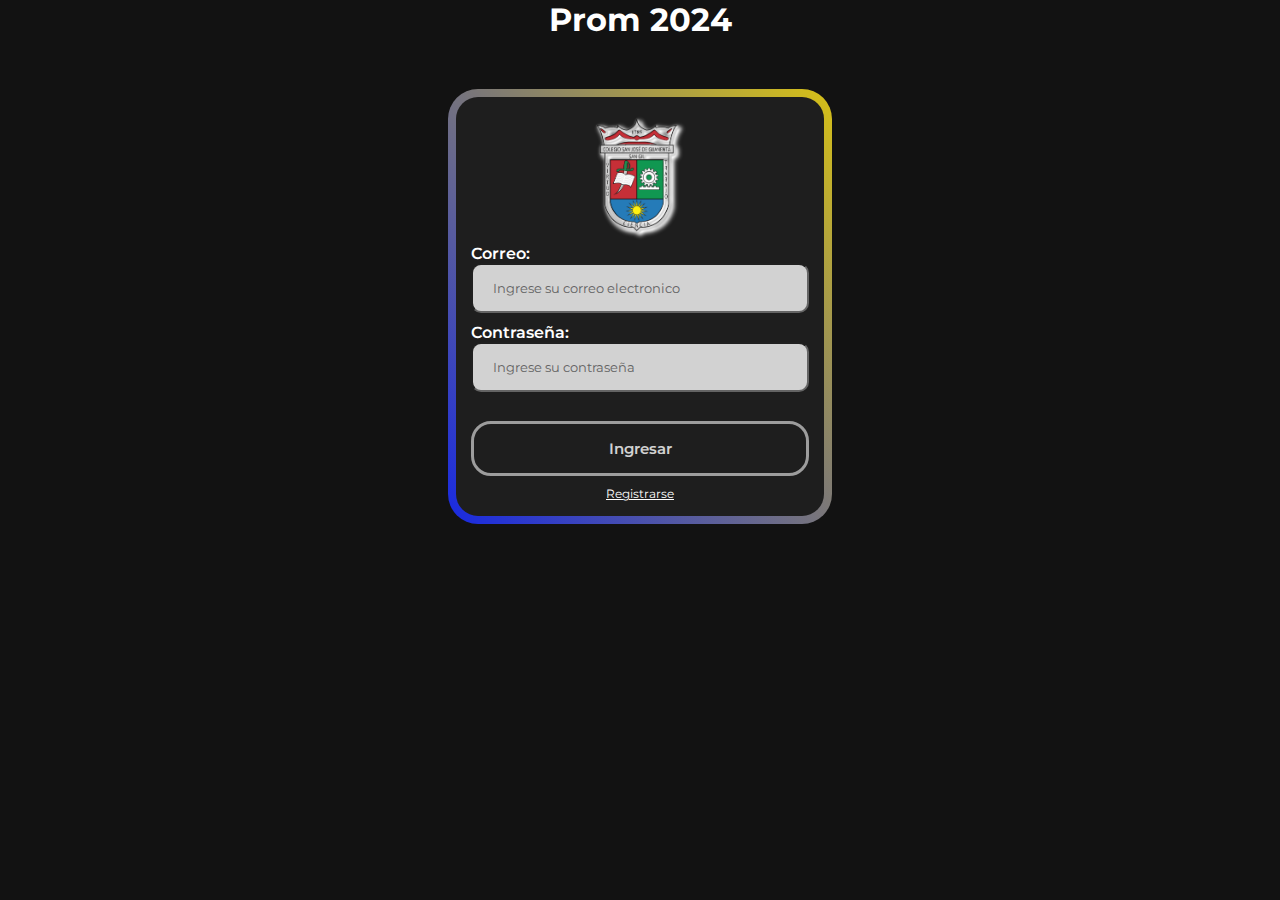
<file: index.html>
<!DOCTYPE html>
<html lang="en">
<head>
    <meta charset="UTF-8">
    <meta name="viewport" content="width=device-width, initial-scale=1.0">
    <link rel="stylesheet" href="estilos.css">
    <title>Login</title>
</head>
<body class="index">
    <h1>Prom 2024</h1>
    <div class="login">
        <form action="" method="post">
            <div>
                <img src="img/escudo-blanco.png" alt="Escudo">
            </div>

            <p>Correo:</p>
            <input type="text" placeholder="Ingrese su correo electronico" name="usuario">


            <p>Contraseña:</p>
            <input type="password" placeholder="Ingrese su contraseña" name="clave">
            <br>
            <input type="submit" value="Ingresar">
            <a href="#">Registrarse</a>
        </form>
    </div>

</body>
</html>
</file>
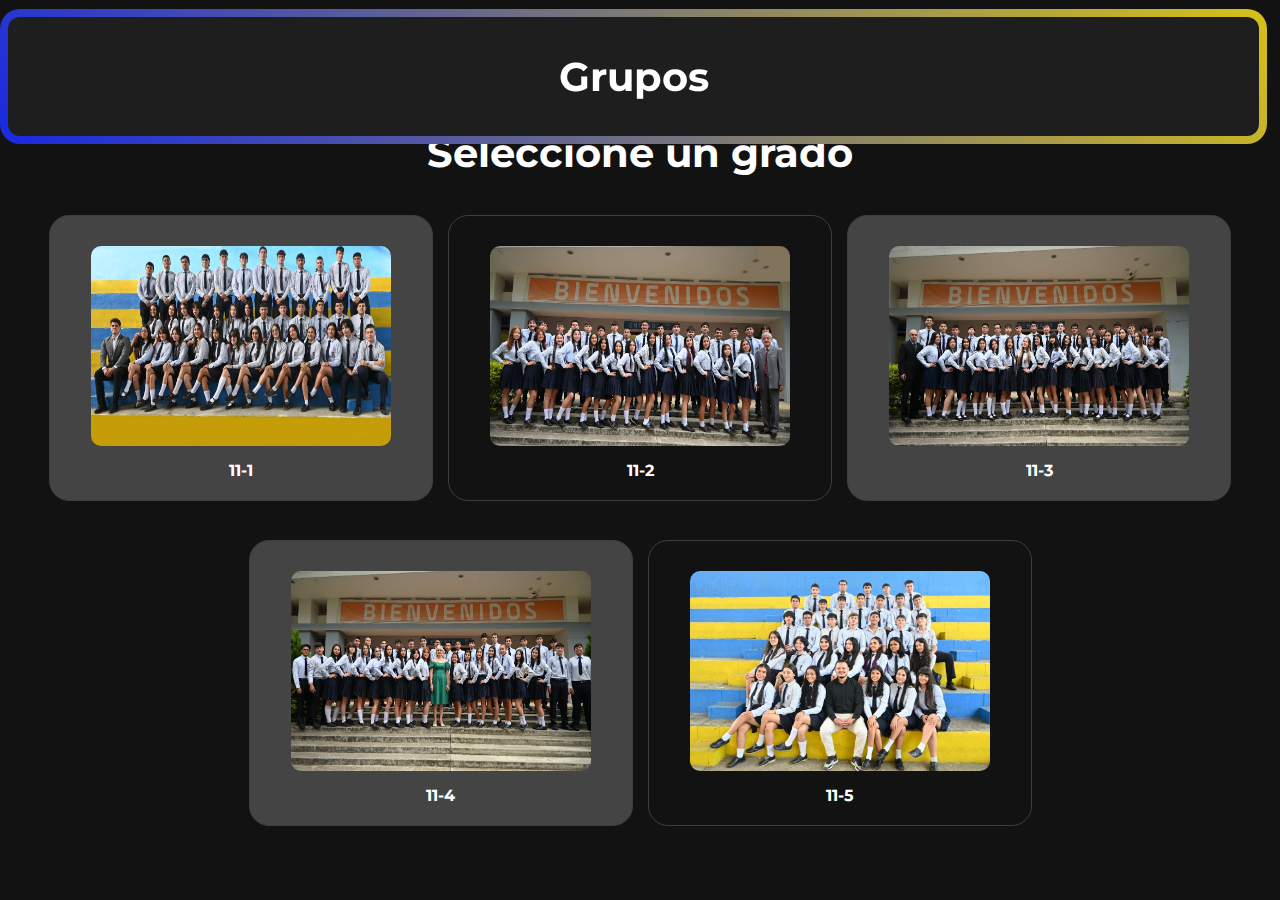
<file: info.html>
<!DOCTYPE html>
<html lang="en">
<head>
    <meta charset="UTF-8">
    <meta name="viewport" content="width=device-width, initial-scale=1.0">
    <title>Document</title>
    <link rel="stylesheet" href="estilos.css">
    <script src="main.js"></script>
</head>

<body class="mosaicos">
    <div class="header">
        <h1>Grupos</h1>
    </div>
    <h2>Seleccione un grado</h2>
        <div class="container">
            <div class="section">
                <img class="img" onclick="expandSection(this)" src="img/11-1.jpeg" alt="11-1" width="300" height="200">
                <h4>11-1</h4>
            </div>
            <div class="section">
                <img class="img" src="img/11-2.jpeg" alt="11-2" width="300" height="200">
                <h4>11-2</h4>
            </div>
            <div class="section">
                <img class="img" src="img/11-3.jpeg" alt="11-3" width="300" height="200">
                <h4>11-3</h4>
            </div>
        </div>
    <div class="container" >
        <div class="section">
            <img class="img" src="img/11-4.jpeg" alt="11-4" width="300" height="200">
                <h4>11-4</h4>
        </div>
        <div class="section">
            <img class="img" src="img/11-5.jpeg" alt="11-5" width="300" height="200">
                <h4>11-5</h4>
        </div>
        <script src="main.js"></script>
</body>
</html>
</file>
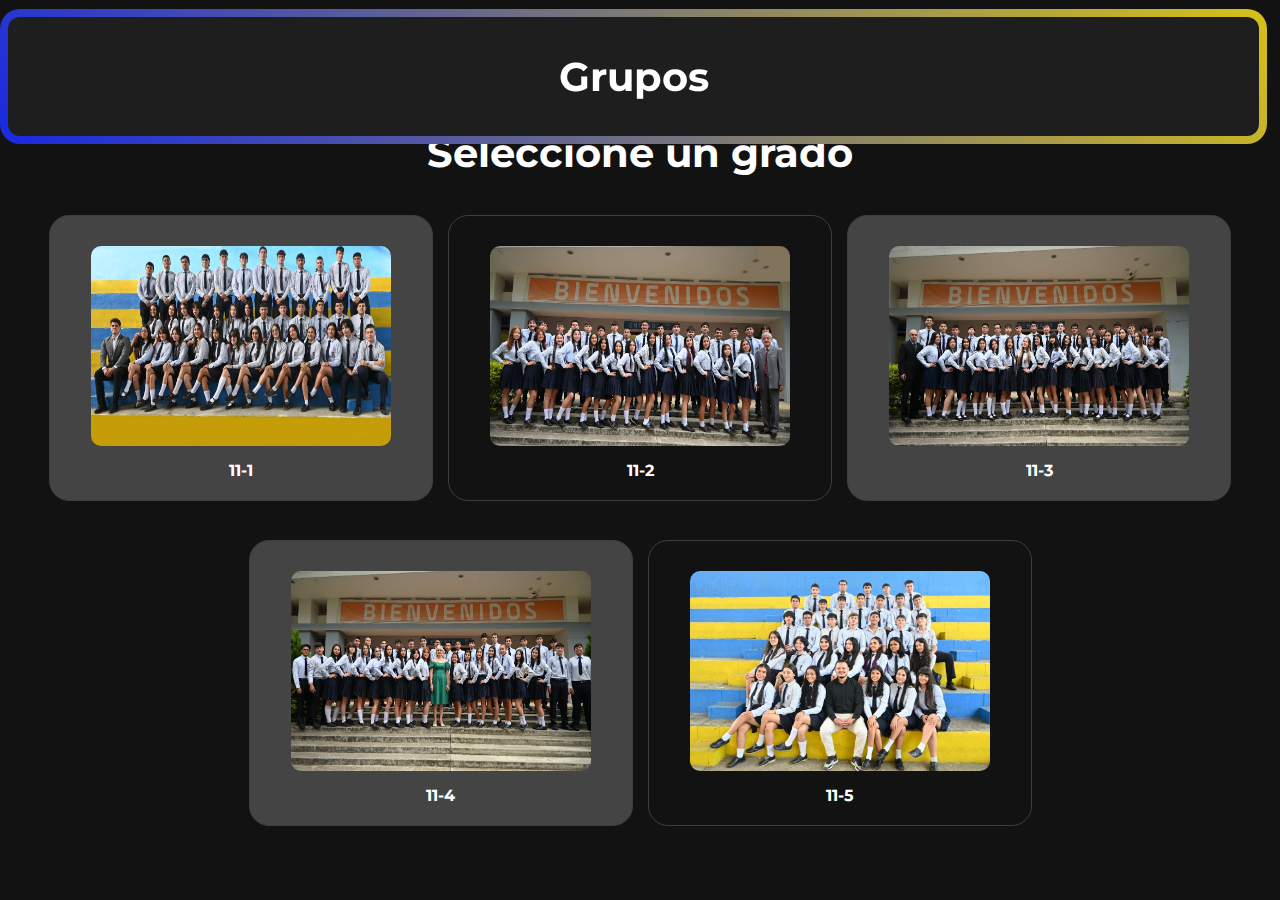
<file: inicio_usuarios.html>
<?php
    require 'modelo/conexion.php';

    session_start();

    if(isset($_SESSION['username']) && isset($_SESSION['correo']))

    {
        $nombre_usuario = $_SESSION['username'];
        $correo_usuario = $_SESSION['correo'];
    }
?>

<!DOCTYPE html>
<html lang="en">
<head>
    <meta charset="UTF-8">
    <meta name="viewport" content="width=device-width, initial-scale=1.0">
    <title>Document</title>
    <link rel="stylesheet" href="estilos.css">
    <script src="main.js"></script>
</head>

<body class="mosaicos">
    <div class="header">
        <h1>Grupos</h1>
    </div>
    <h2>Seleccione un grado</h2>
        <div class="container">
            <div class="section">
                <img class="img" onclick="expandSection(this)" src="img/11-1.jpeg" alt="11-1" width="300" height="200">
                <h4>11-1</h4>
            </div>
            <div class="section">
                <img class="img" src="img/11-2.jpeg" alt="11-2" width="300" height="200">
                <h4>11-2</h4>
            </div>
            <div class="section">
                <img class="img" src="img/11-3.jpeg" alt="11-3" width="300" height="200">
                <h4>11-3</h4>
            </div>
        </div>
    <div class="container" >
        <div class="section">
            <img class="img" src="img/11-4.jpeg" alt="11-4" width="300" height="200">
                <h4>11-4</h4>
        </div>
        <div class="section">
            <img class="img" src="img/11-5.jpeg" alt="11-5" width="300" height="200">
                <h4>11-5</h4>
        </div>
        <script src="main.js"></script>
</body>
</html>
</file>
<file: estilos.css>
@import url('https://fonts.googleapis.com/css2?family=Montserrat:ital,wght@0,100..900;1,100..900&display=swap');

*{
    box-sizing: border-box;
    padding: 0;
    margin: 0;
    font-family: 'montserrat', sans-serif;
}

body {
    background-color: #121212;
    justify-content: center;
    color: white;
}

button{
    margin-top: 5%;
    border-radius: 30px;
    padding: 10px;
    border: 4px solid white;

}

button a{
    color: #000;
    font-weight: 600;
}

button:hover{
    background-color: #1e1e1e;
    border-color: #bdbdbd;
    transition: .3s;
}

button a:hover{
    color: #fff;
}

section{
    justify-content: center;
    display: flex;
}

a{
    text-decoration: none;
    color: #fff;
}

.mosaicos h1{
    margin-bottom: 0;
}

.header{
    width: 99vw;
    height: 15%;
    position: fixed;
    flex-direction: column;
    top: 1%;
    display: flex;
    align-items: center;
    justify-content: center;
    border: double 8px transparent;
    border-radius: 20px;
    background-image: linear-gradient(#1e1e1e, #1e1e1e), 
                      linear-gradient(50deg, #1829E2, #D6C017);
    background-origin: border-box;
    background-clip: content-box, border-box;
    margin-bottom: 10px;
}

.header h1{
    text-align: center;
    color:white;
    font-size: 40px;
}

.float-div{
    position: fixed;
    top: 23%;
    display: flex;
    padding: 10px;
    border: 0.5px #bdbdbd solid;
    border-radius: 20px;
    background-color: #1e1e1e;
    width: 15%;
    height: 40%;
    flex-direction: column;
    transition: all .4s;
    word-break: break-all;
}



.logout{
    width: 100%;
    height: 30%;
    border-radius: 15px;
    font-size: 18px;
    background-color: #D9E348;
    border-bottom: 5px solid;
    border-color: #474D0E;
}

.float-div button:hover{
    border: none;
    cursor: pointer;
    transition: .4s all;
    transform: translateY(2px);
}

.logout a{
    color: #1e1e1e;
}

.btnM-O:hover{
    cursor: pointer;
}

.btnM-O{
    width: 15%;
    height: 5%;
    position: fixed;
    top: 17%;
    margin-bottom: 10px;
    display: flex;
    justify-content: center;
    align-items: center;
    background-color: #1e1e1e;
    border: .5px solid #bdbdbd;
    border-radius: 20px;
}

.btnM-O button{
    background: none;
    border: none;
    color: #fff;
    font-size: 20px;
    width: 100%;
    justify-content: center;
}

.btnM-O::before{
    content: '';
    position: absolute;
    top: 50%;
    right: 115px;
    width: 10px;
    height: 2px;
    background: #fff;
    z-index: 10;
    transform: rotate(40deg);
    transition: .5s;
    
}

.btnM-O.active::before{
    transform: rotate(-40deg);
}

.btnM-O::after{
    content: '';
    position: absolute;
    top: 50%;
    right: 109px;
    width: 10px;
    height: 2px;
    background: #fff;
    z-index: 10;
    transform: rotate(-40deg);
    transition: .5s all;
    
}

.btnM-O.active::after{
    transform: rotate(40deg);
}

.menu .float-div{
    overflow: hidden;
    visibility: hidden;
    opacity: 0;
}

.menu.active .float-div{
    visibility: visible;
    opacity: 1;
}

.main{
    margin-top: 10%;
    height: 100%;
    display: flex;
    flex-direction: column;
    justify-content: center;
    align-items: center;
}

.contenedor{
    display: flex;
    border: 2px solid #bdbdbd;
    padding: 10px;
    border-radius: 20px;
    width: 30vw;
}

.contenedor li{
    list-style: none;
}

.contenedor a:hover{
    text-decoration: underline;
    color: #bdbdbd;
    transition: .3s;
}

.main h1{
    font-size: 30px;
}

.index h1{
    margin-bottom: 50px;
}

.index p{
    font-weight: 600;
}

.index{
    display: flex;
    flex-direction: column;
    align-items: center;
}

.login{
    border: double 8px transparent;
    border-radius: 30px;
    background-image: linear-gradient(#1e1e1e, #1e1e1e), 
                      linear-gradient(50deg, #1829E2, #D6C017);
    background-origin: border-box;
    background-clip: content-box, border-box;
    width: 30%;
}

.login img{
    width: 100px;    
}

.login form{
    padding: 15px;
    display: flex;
    flex-direction: column;
    justify-content: center;
}

.login div{
    display: flex;
    justify-content: center;
}

.login input{
    padding:  15px 20px;
    border-radius: 10px;
    margin-bottom: 10px;
    opacity: .8;
}

.login input:hover{
    opacity: 1;
    transition: .4s;
}

::placeholder{
    font-weight: 400;
}

.login input[type='submit']{
    border: 3px solid #bdbdbd;
    border-radius: 20px;
    background: #1e1e1e;
    color: #fff;
    font-weight: 600;
    font-size: 15px;
}

.login input[type='submit']:hover{
    cursor: pointer;
    background-color: #bdbdbd;
    transition: .4s;
    color: #000;
}

.login a{
    text-decoration: underline;
    text-align: center;
    font-size: 12px;
}

.login a:hover{
    opacity: .7;
    transition: .3s;
}

.consultas{
    display: flex;
    flex-direction: column;
    align-items: center;
    border-radius: 25px;
    border: 5px #bdbdbd solid;
    padding: 20px;
}

.consultas table{
    border: none;
}

.consultas table th{
    border-radius: 20px;
    border: 3px solid #bdbdbd;
    overflow: hidden;
    padding: 15px;
    outline: none;
    background: linear-gradient(60deg,#D6C017,#1829E2);
    margin-bottom: 5px;
}
.consultas table td{
    padding: 15px;
    border: 3px solid #bdbdbd;
    border-radius: 20px;
}

.consultas a{
    background-color: #fff;
    border: 3px solid #121212;
    color: #1e1e1e;
    padding: 10px;
    border-radius: 20px;
    font-weight: 600;
    margin-bottom: 15px;
}

.consultas a:hover{
    background: #1e1e1e;
    border: 3px solid #bdbdbd;
    transition: .4s;
    color: #fff;

}

.mosaicos h2{
    margin-top: 10%;
    text-align: center;
    font-size: 40px;
}

.container {
    margin-top: 3%;
    display: flex;
    gap: 15px;
    justify-content: center;
}

.section {
    padding: 20px;
    padding-top: 30px;
    border-radius: 20px;
    border: 1px solid #423c3c;
    width: 30%;
    display: flex;
    flex-direction: column;
    align-items: center;
    justify-content: center;
}

.section h4{
    margin-top: 15px;
    margin-bottom: 0;

}

.section:nth-child(odd) {
    background-color: #444444;
}

.section:hover{
    background-color: #2f426d;
    transition: .4s;
    cursor: pointer;
}

.section:nth-child(odd):hover {
    background-color: #6d6e2f;
}
.img {
    border-radius: 10px;
    width: 300px; 
    height: 200px;
    transition: transform 0.8s ease; 
}

@media (max-width: 450px) {
    .btnM-O{
        width: 15%;
    }

    .btnM-O::before{
        right: 48%;
    }

    .btnM-O::after{
        left: 48%;
    }



    .float-div{
        width: 40%;
        height: 35%;
    }

    .main{
        margin-top: 50%;
    }

    .contenedor{
        margin-top: 20%;
        width: 90%;
    }

    .login{
        margin-top: 30%;
        width: 90%;
    }

    .consultas{
        width: 90%;
    }

    .consultas table{
        word-break: break-all;
    }
}

.section {
    transition: all 0.3s ease;
    align-items: center;
}

.section img {
    transition: all 0.3s ease;
    align-items: center;
}

.btn_mostrar{
    display: none;
}
</file>
